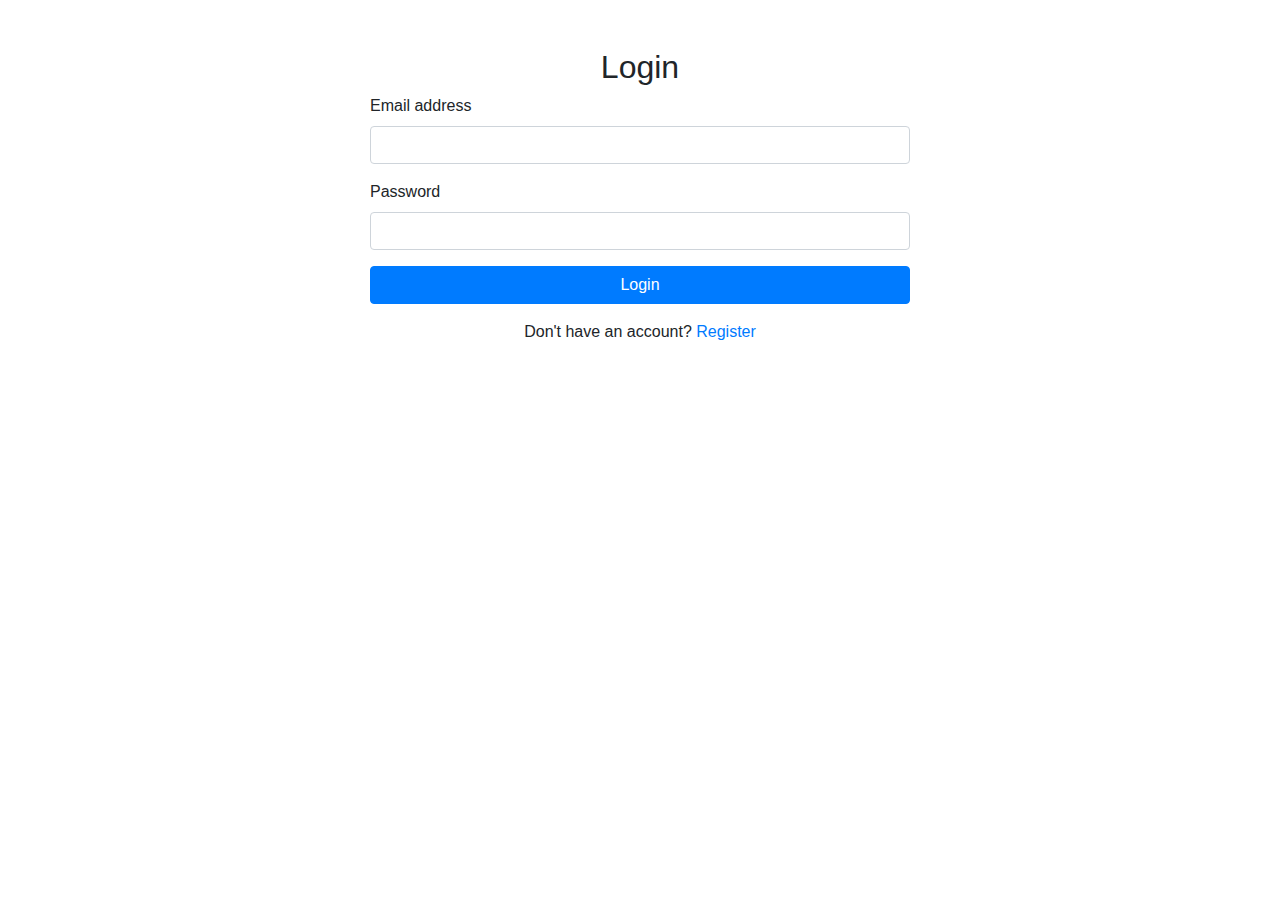
<file: app/templates/login.html>
<!DOCTYPE html>
<html lang="en">
<head>
    <meta charset="UTF-8">
    <meta name="viewport" content="width=device-width, initial-scale=1.0">
    <title>Login</title>
    <link rel="stylesheet" href="https://stackpath.bootstrapcdn.com/bootstrap/4.5.2/css/bootstrap.min.css">
</head>
<body>
    <div class="container">
        <div class="row justify-content-center">
            <div class="col-md-6">
                <h2 class="text-center mt-5">Login</h2>
                <form method="POST" action="/login">
                    <div class="form-group">
                        <label for="email">Email address</label>
                        <input type="email" class="form-control" id="email" name="email" required>
                    </div>
                    <div class="form-group">
                        <label for="password">Password</label>
                        <input type="password" class="form-control" id="password" name="password" required>
                    </div>
                    <button type="submit" class="btn btn-primary btn-block">Login</button>
                </form>
                <p class="text-center mt-3">
                    Don't have an account? <a href="/register">Register</a>
                </p>
            </div>
        </div>
    </div>
</body>
</html>
</file>
